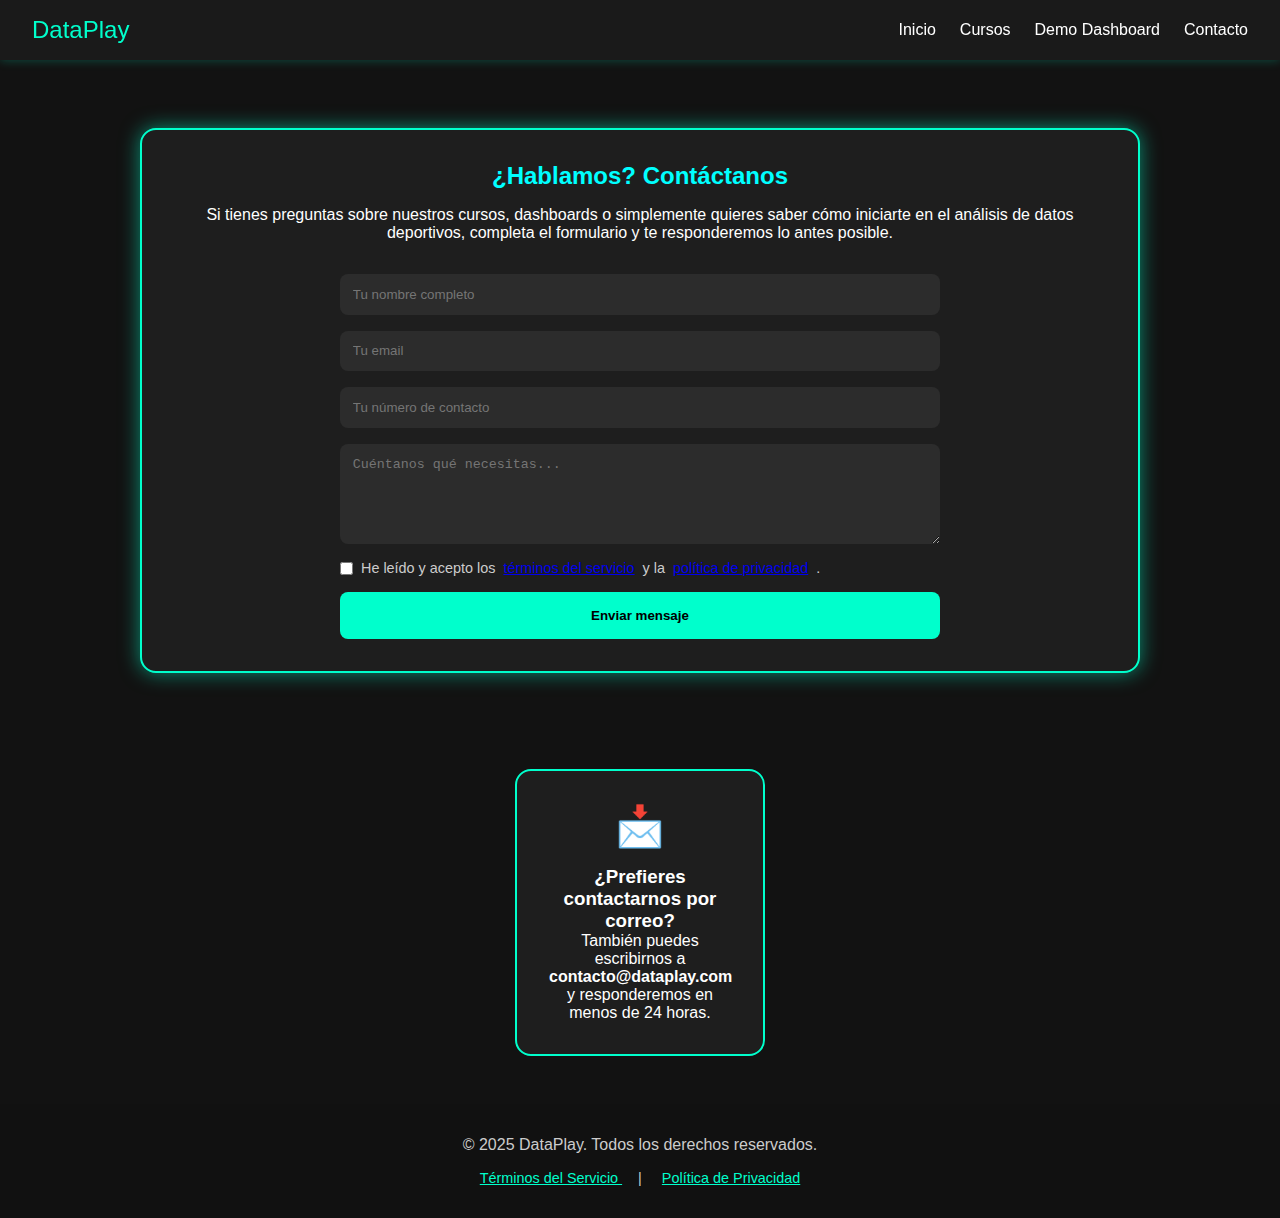
<file: contacto.html>
<!DOCTYPE html>
<html lang="es">
<head>
  <meta charset="UTF-8" />
  <meta name="viewport" content="width=device-width, initial-scale=1.0" />
  <title>Contacto - DataPlay</title>
  <link rel="stylesheet" href="styles.css" />
</head>
<body>

  <!-- Navbar fija -->
  <nav class="navbar">
    <div class="logo">DataPlay</div>
    <ul class="nav-links">
      <li><a href="index.html">Inicio</a></li>
      <li><a href="cursos.html">Cursos</a></li>
      <li><a href="dashboard.html">Demo Dashboard</a></li>
      <li><a href="contacto.html">Contacto</a></li>
    </ul>
  </nav>

  <!-- Espacio compensatorio para la navbar -->
  <div style="height: 80px;"></div>

<!-- Sección de contacto -->
<section class="dashboard-card" id="contacto">
  <h2>¿Hablamos? Contáctanos</h2>
  <p style="text-align: center; margin-bottom: 2rem;">
    Si tienes preguntas sobre nuestros cursos, dashboards o simplemente quieres saber cómo iniciarte en el análisis de datos deportivos, completa el formulario y te responderemos lo antes posible.
  </p>

  <form action="https://formsubmit.co/sydorange93@gmail.com" method="POST" style="max-width: 600px; margin: 0 auto; display: flex; flex-direction: column; gap: 1rem;">
    <!-- Campos visibles -->
    <input type="text" name="nombre" placeholder="Tu nombre completo" required style="padding: 0.8rem; border-radius: 0.5rem; border: none; background-color: #2c2c2c; color: white;" />
    <input type="email" name="email" placeholder="Tu email" required style="padding: 0.8rem; border-radius: 0.5rem; border: none; background-color: #2c2c2c; color: white;" />
    <input type="tel" name="telefono" placeholder="Tu número de contacto" style="padding: 0.8rem; border-radius: 0.5rem; border: none; background-color: #2c2c2c; color: white;" />
    <textarea name="mensaje" placeholder="Cuéntanos qué necesitas..." rows="5" style="padding: 0.8rem; border-radius: 0.5rem; border: none; background-color: #2c2c2c; color: white;"></textarea>

    <!-- Checkbox legal -->
    <label style="display: flex; align-items: center; gap: 0.5rem; font-size: 0.9rem; color: #ccc;">
      <input type="checkbox" required />
      He leído y acepto los <a href="terminos.html" target="_blank">términos del servicio</a> y la
      <a href="privacidad.html" target="_blank">política de privacidad</a>.
    </label>

    <!-- Botón -->
    <button type="submit" style="background-color: #00ffcc; color: #000; padding: 1rem; border: none; border-radius: 0.5rem; font-weight: bold; cursor: pointer;">
      Enviar mensaje
    </button>

    <!-- Campos ocultos para FormSubmit -->
    <input type="hidden" name="_next" value="http://127.0.0.1:5500/gracias.html">
    <input type="hidden" name="_captcha" value="false">
  </form>
</section>

<!-- CTA adicional -->
<section class="cards-section">
  <div class="card">
    <div class="icon">📩</div>
    <h3>¿Prefieres contactarnos por correo?</h3>
    <p>También puedes escribirnos a <strong>contacto@dataplay.com</strong> y responderemos en menos de 24 horas.</p>
  </div>
</section>


  <!-- Footer -->
<footer style="background-color: #111; color: #ccc; text-align: center; padding: 2rem; font-family: 'Montserrat', sans-serif;">
  <p>&copy; 2025 DataPlay. Todos los derechos reservados.</p>
  
  <div style="margin-top: 1rem; font-size: 0.9rem;">
    <a href="terminos.html" target="_blank" style="color: #00ffcc; text-decoration: underline; margin: 0 1rem;">
      Términos del Servicio
    </a>
    |
    <a href="privacidad.html" target="_blank" style="color: #00ffcc; text-decoration: underline; margin: 0 1rem;">
      Política de Privacidad
    </a>
  </div>
</footer>


</body>
</html>
</file>
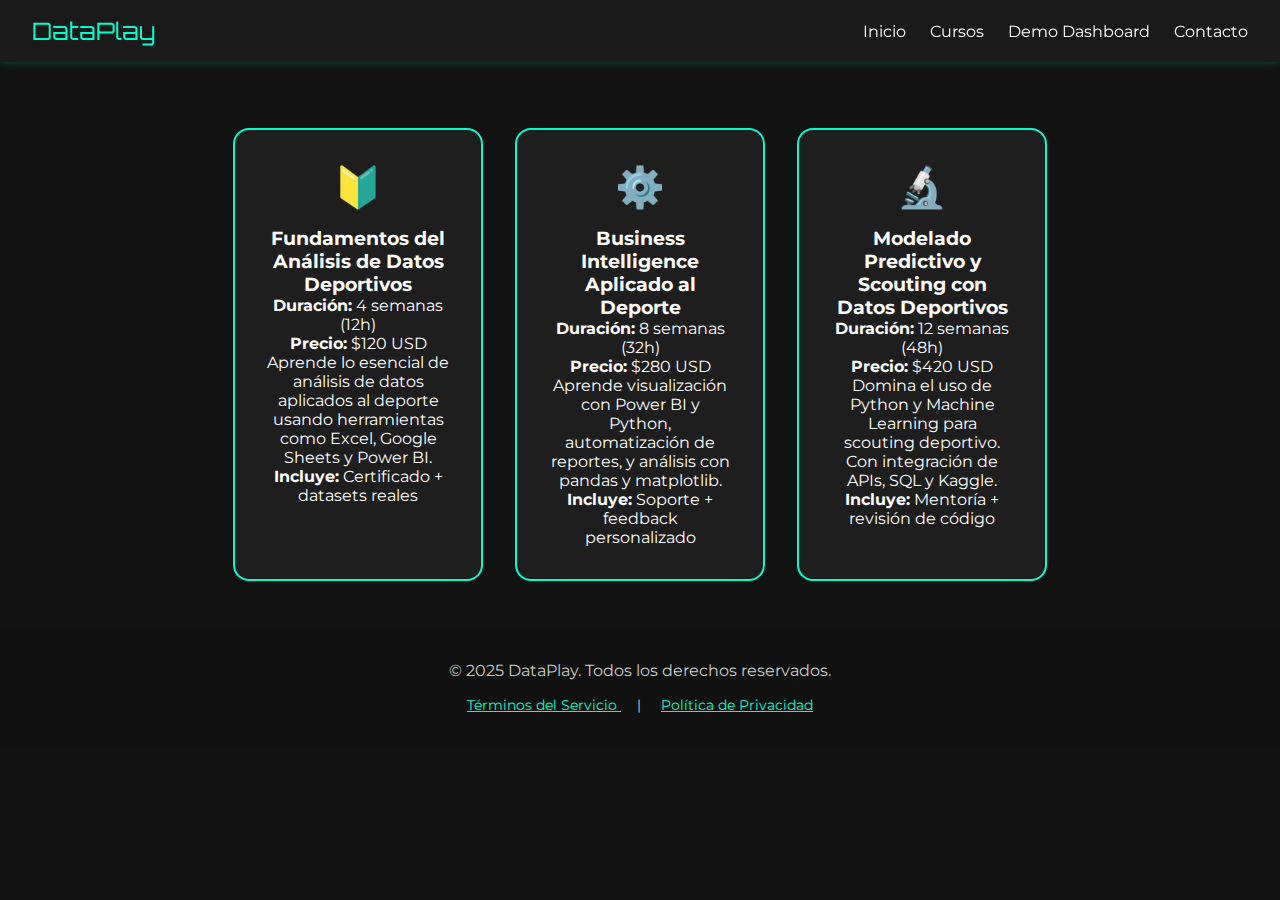
<file: cursos.html>
<!DOCTYPE html>
<html lang="es">
<head>
  <meta charset="UTF-8" />
  <meta name="viewport" content="width=device-width, initial-scale=1.0" />
  <title>Cursos | DataPlay</title>
  <link rel="stylesheet" href="styles.css" />
  <link href="https://fonts.googleapis.com/css2?family=Montserrat&family=Orbitron&display=swap" rel="stylesheet">
</head>
<body>
  <!-- Navbar fija -->
  <nav class="navbar">
    <div class="logo">DataPlay</div>
    <ul class="nav-links">
      <li><a href="index.html">Inicio</a></li>
      <li><a href="cursos.html">Cursos</a></li>
      <li><a href="dashboard.html">Demo Dashboard</a></li>
      <li><a href="contacto.html">Contacto</a></li>
    </ul>
  </nav>

  <!-- Sección de Cursos -->
  <section class="cards-section" style="padding-top: 8rem">
    <!-- Curso Básico -->
    <div class="card">
      <div class="icon">🔰</div>
      <h3>Fundamentos del Análisis de Datos Deportivos</h3>
      <p><strong>Duración:</strong> 4 semanas (12h)</p>
      <p><strong>Precio:</strong> $120 USD</p>
      <p>Aprende lo esencial de análisis de datos aplicados al deporte usando herramientas como Excel, Google Sheets y Power BI.</p>
      <p><strong>Incluye:</strong> Certificado + datasets reales</p>
    </div>

    <!-- Curso Intermedio -->
    <div class="card">
      <div class="icon">⚙️</div>
      <h3>Business Intelligence Aplicado al Deporte</h3>
      <p><strong>Duración:</strong> 8 semanas (32h)</p>
      <p><strong>Precio:</strong> $280 USD</p>
      <p>Aprende visualización con Power BI y Python, automatización de reportes, y análisis con pandas y matplotlib.</p>
      <p><strong>Incluye:</strong> Soporte + feedback personalizado</p>
    </div>

    <!-- Curso Avanzado -->
    <div class="card">
      <div class="icon">🔬</div>
      <h3>Modelado Predictivo y Scouting con Datos Deportivos</h3>
      <p><strong>Duración:</strong> 12 semanas (48h)</p>
      <p><strong>Precio:</strong> $420 USD</p>
      <p>Domina el uso de Python y Machine Learning para scouting deportivo. Con integración de APIs, SQL y Kaggle.</p>
      <p><strong>Incluye:</strong> Mentoría + revisión de código</p>
    </div>
  </section>

  <!-- Footer -->
<footer style="background-color: #111; color: #ccc; text-align: center; padding: 2rem; font-family: 'Montserrat', sans-serif;">
  <p>&copy; 2025 DataPlay. Todos los derechos reservados.</p>
  
  <div style="margin-top: 1rem; font-size: 0.9rem;">
    <a href="terminos.html" target="_blank" style="color: #00ffcc; text-decoration: underline; margin: 0 1rem;">
      Términos del Servicio
    </a>
    |
    <a href="privacidad.html" target="_blank" style="color: #00ffcc; text-decoration: underline; margin: 0 1rem;">
      Política de Privacidad
    </a>
  </div>
</footer>

</body>
</html>
</file>
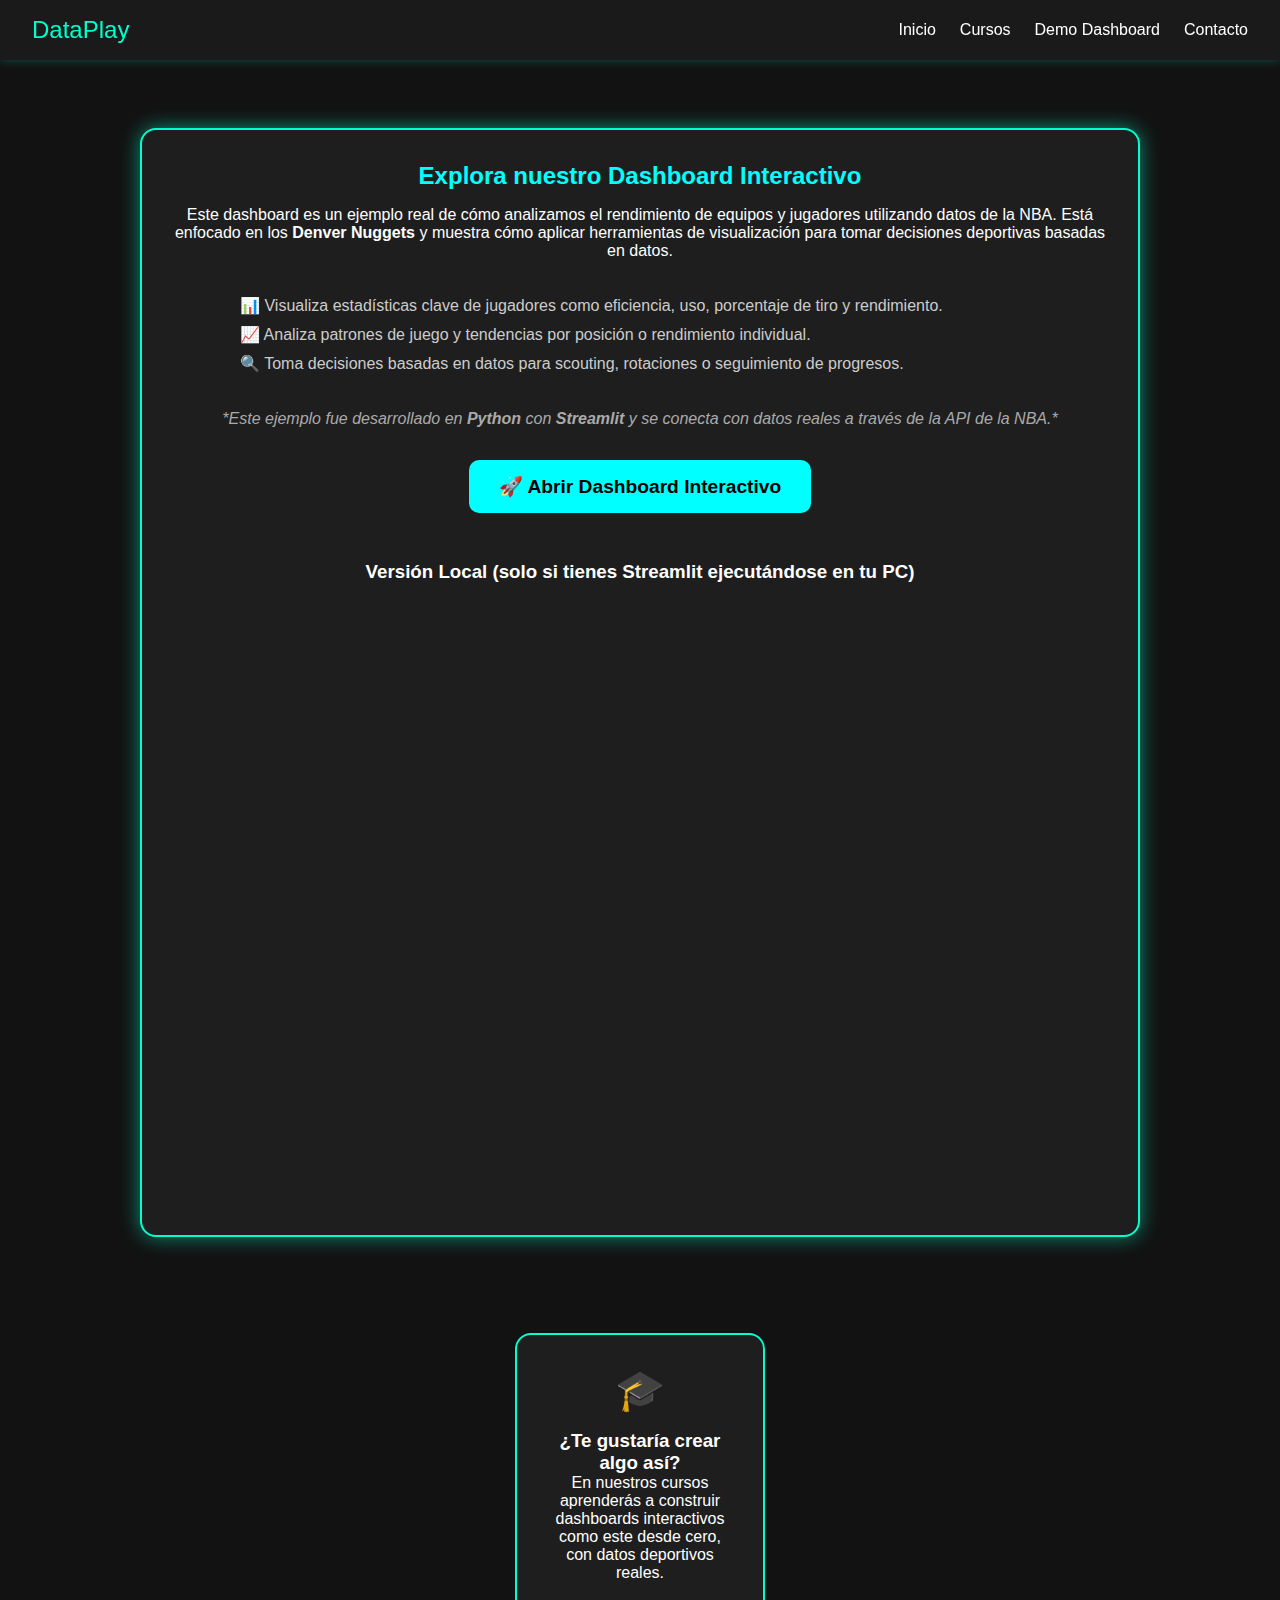
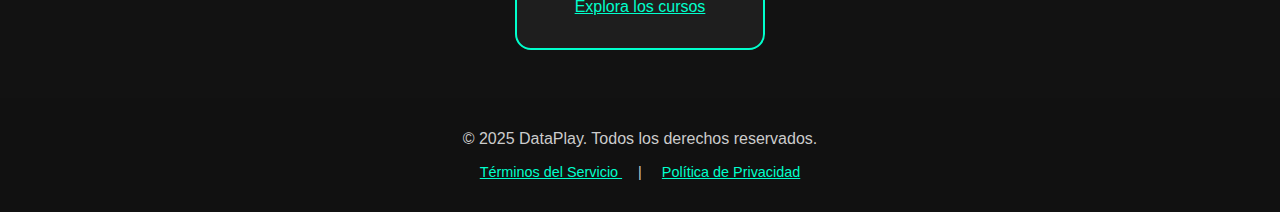
<file: dashboard.html>
<!DOCTYPE html>
<html lang="es">
<head>
  <meta charset="UTF-8" />
  <meta name="viewport" content="width=device-width, initial-scale=1.0" />
  <title>Demo Dashboard - DataPlay</title>
  <link rel="stylesheet" href="styles.css" />
</head>
<body>

  <!-- Navbar fija -->
  <nav class="navbar">
    <div class="logo">DataPlay</div>
    <ul class="nav-links">
      <li><a href="index.html">Inicio</a></li>
      <li><a href="cursos.html">Cursos</a></li>
      <li><a href="dashboard.html">Demo Dashboard</a></li>
      <li><a href="contacto.html">Contacto</a></li>
    </ul>
  </nav>

  <!-- Espaciado para compensar la navbar fija -->
  <div style="height: 80px;"></div>

  <!-- Explicación del Dashboard -->
  <section class="dashboard-card">
    <h2>Explora nuestro Dashboard Interactivo</h2>
    <p style="text-align: center; margin-bottom: 2rem;">
      Este dashboard es un ejemplo real de cómo analizamos el rendimiento de equipos y jugadores utilizando datos de la NBA.
      Está enfocado en los <strong>Denver Nuggets</strong> y muestra cómo aplicar herramientas de visualización para tomar decisiones deportivas basadas en datos.
    </p>

    <ul style="max-width: 800px; margin: 0 auto 2rem auto; list-style: none; color: #ccc; line-height: 1.8;">
      <li>📊 Visualiza estadísticas clave de jugadores como eficiencia, uso, porcentaje de tiro y rendimiento.</li>
      <li>📈 Analiza patrones de juego y tendencias por posición o rendimiento individual.</li>
      <li>🔍 Toma decisiones basadas en datos para scouting, rotaciones o seguimiento de progresos.</li>
    </ul>

    <p style="text-align: center; font-style: italic; color: #aaa; margin-bottom: 1rem;">
      *Este ejemplo fue desarrollado en <strong>Python</strong> con <strong>Streamlit</strong> y se conecta con datos reales a través de la API de la NBA.*
    </p>

    <!-- Enlace al dashboard de Streamlit -->
    <div style="text-align: center; margin-top: 2rem;">
      <a href="https://nba-dashboard-camusyd.streamlit.app/" target="_blank" 
         style="display: inline-block; background-color: #00ffff; color: #000; padding: 15px 30px; 
                font-size: 1.2rem; border-radius: 10px; text-decoration: none; font-weight: bold;">
        🚀 Abrir Dashboard Interactivo
      </a>
    </div>

    <!-- Iframe para desarrollo local -->
    <h3 style="text-align: center; margin-top: 3rem;">Versión Local (solo si tienes Streamlit ejecutándose en tu PC)</h3>
    <div style="text-align: center; margin-top: 1rem;">
      <iframe src="http://localhost:8501/" width="100%" height="700" frameborder="0"></iframe>
    </div>
  </section>

  <!-- CTA opcional -->
  <section class="cards-section">
    <div class="card">
      <div class="icon">🎓</div>
      <h3>¿Te gustaría crear algo así?</h3>
      <p>En nuestros cursos aprenderás a construir dashboards interactivos como este desde cero, con datos deportivos reales.</p>
      <a href="cursos.html" style="display: inline-block; margin-top: 1rem; color: #00ffcc;">Explora los cursos</a>
    </div>
  </section>

  <!-- Footer -->
  <footer style="background-color: #111; color: #ccc; text-align: center; padding: 2rem; font-family: 'Montserrat', sans-serif;">
    <p>&copy; 2025 DataPlay. Todos los derechos reservados.</p>
    
    <div style="margin-top: 1rem; font-size: 0.9rem;">
      <a href="terminos.html" target="_blank" style="color: #00ffcc; text-decoration: underline; margin: 0 1rem;">
        Términos del Servicio
      </a>
      |
      <a href="privacidad.html" target="_blank" style="color: #00ffcc; text-decoration: underline; margin: 0 1rem;">
        Política de Privacidad
      </a>
    </div>
  </footer>

</body>
</html>
</file>
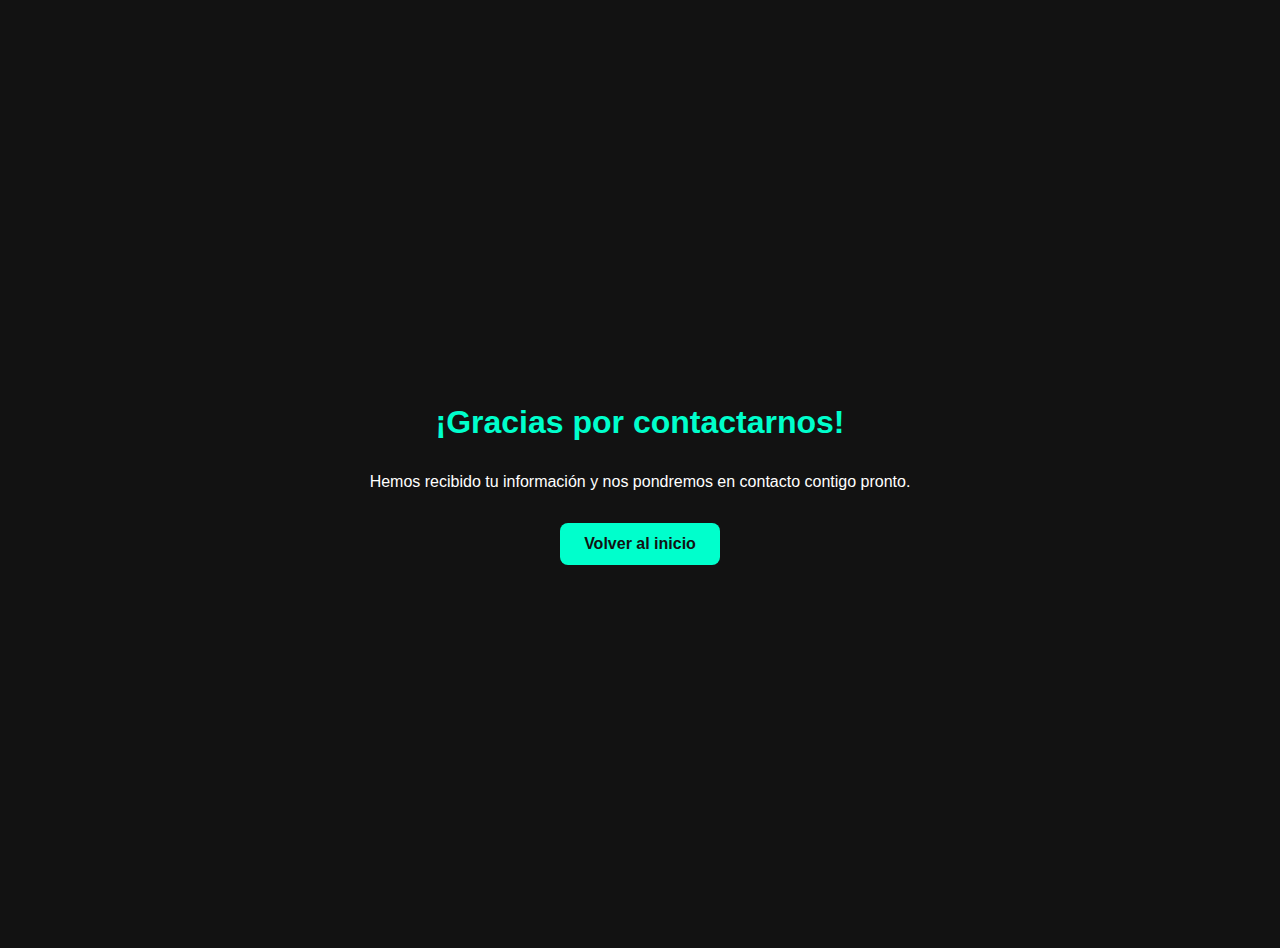
<file: gracias.html>
<!DOCTYPE html>
<html lang="es">
<head>
  <meta charset="UTF-8">
  <title>Gracias por contactarnos</title>
  <meta name="viewport" content="width=device-width, initial-scale=1.0">
  <style>
    body {
      background-color: #121212;
      color: #ffffff;
      font-family: 'Montserrat', sans-serif;
      display: flex;
      flex-direction: column;
      align-items: center;
      justify-content: center;
      height: 100vh;
      text-align: center;
      padding: 1rem;
    }

    h1 {
      color: #00ffcc;
      margin-bottom: 1rem;
      font-family: 'Orbitron', sans-serif;
    }

    p {
      margin-bottom: 2rem;
    }

    a.button {
      padding: 0.75rem 1.5rem;
      background-color: #00ffcc;
      color: #121212;
      text-decoration: none;
      border-radius: 8px;
      font-weight: bold;
      transition: background-color 0.3s ease;
    }

    a.button:hover {
      background-color: #00ffff;
    }
  </style>
</head>
<body>
  <h1>¡Gracias por contactarnos!</h1>
  <p>Hemos recibido tu información y nos pondremos en contacto contigo pronto.</p>
  <a href="index.html" class="button">Volver al inicio</a>
</body>
</html>
</file>
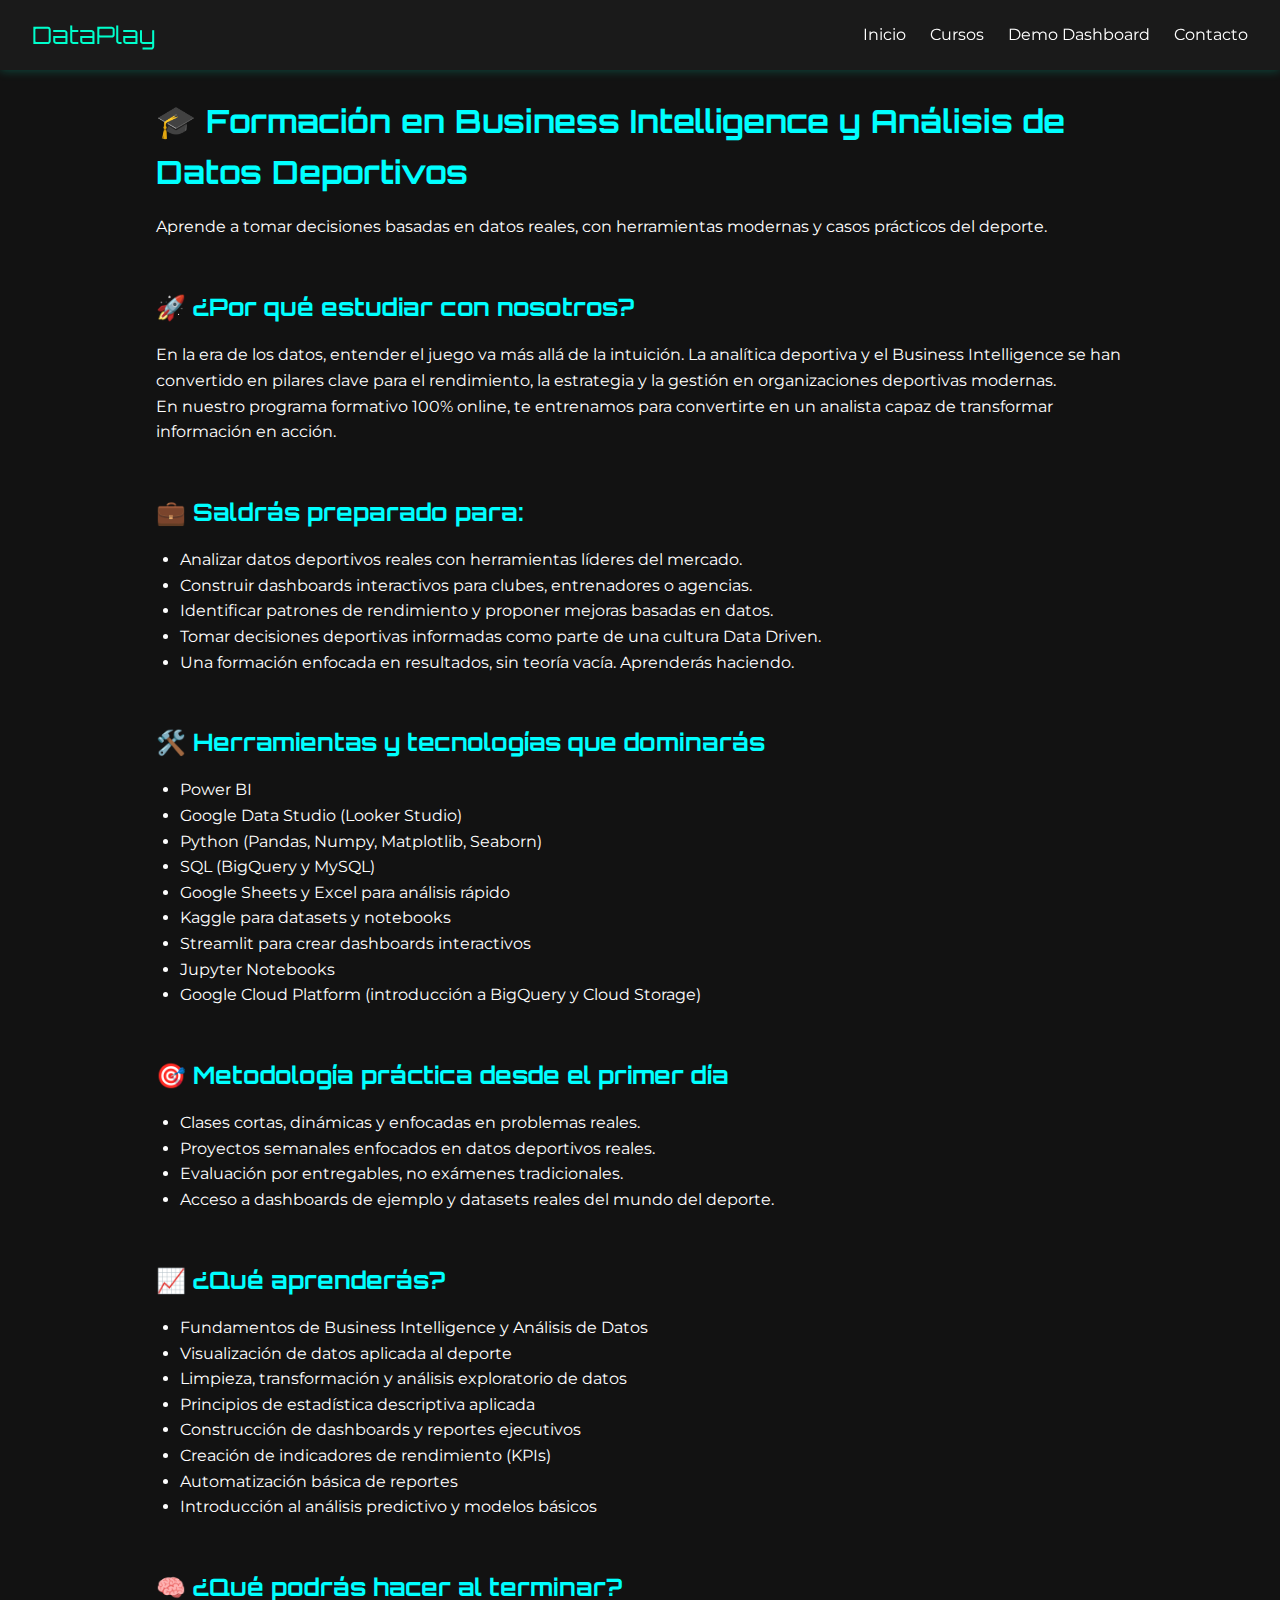
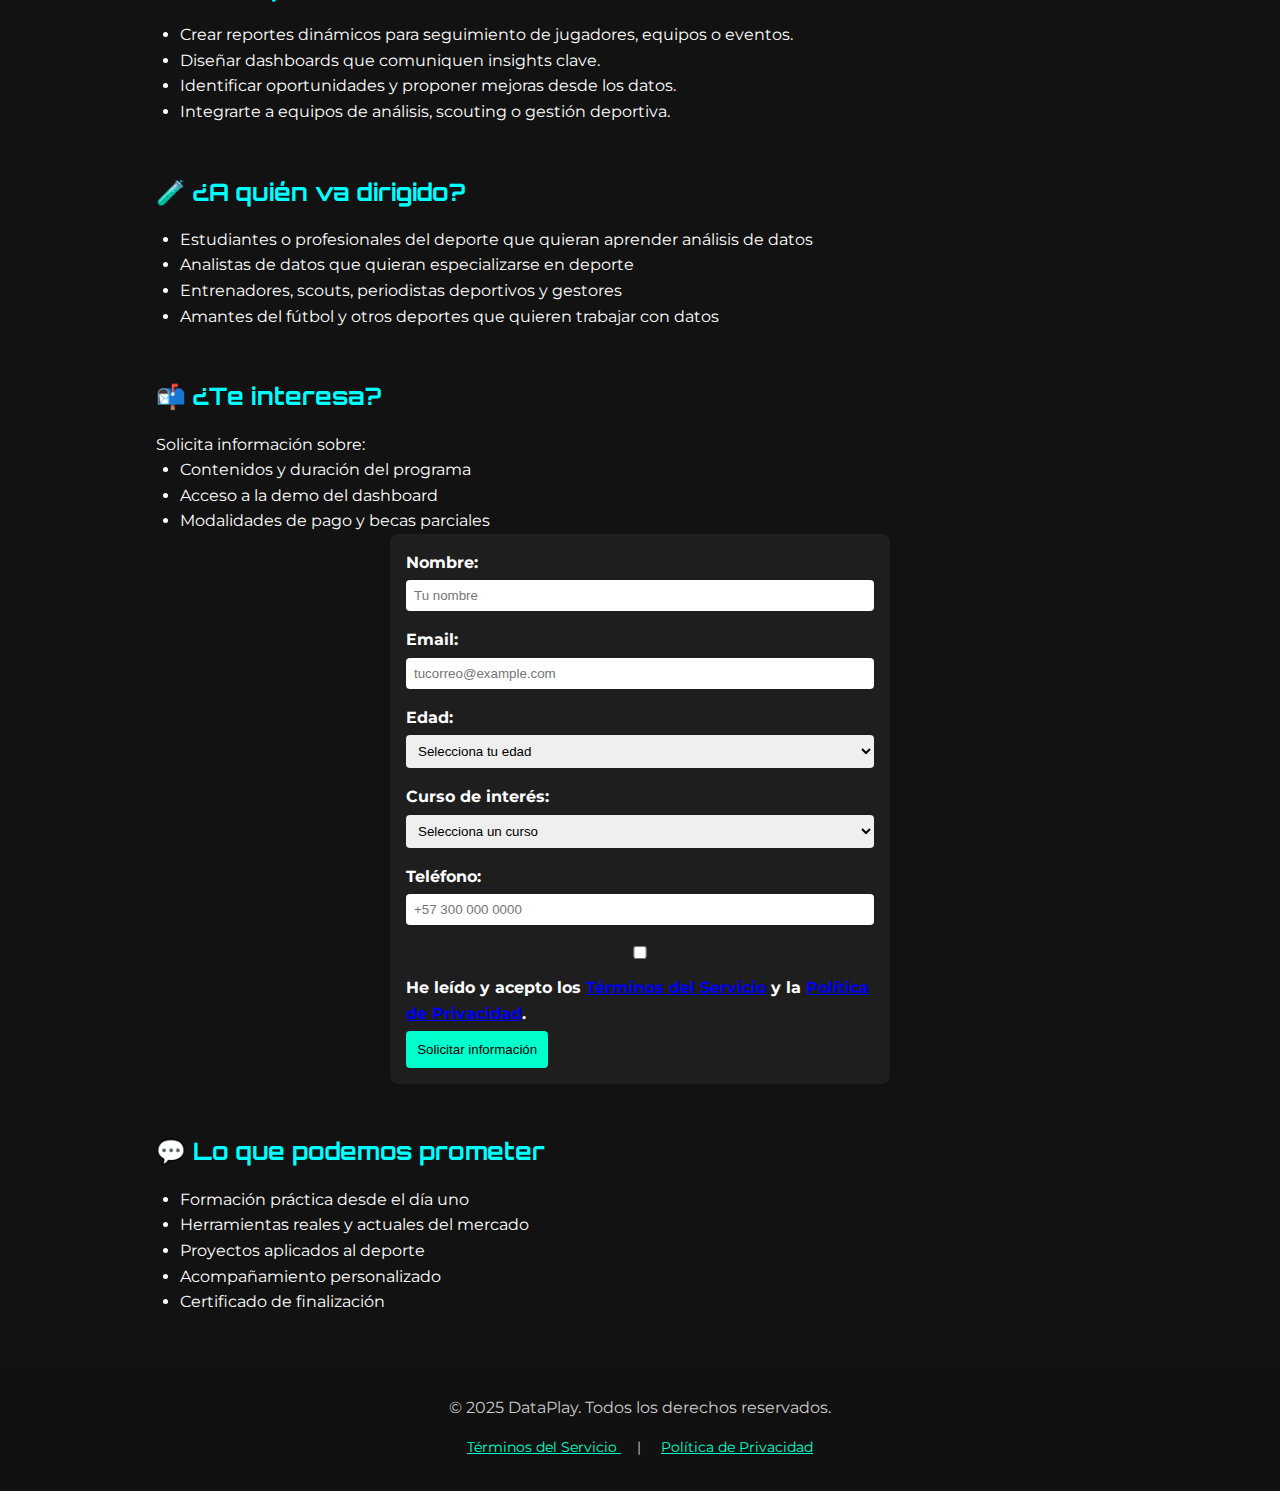
<file: index copy.html>
<!DOCTYPE html>
<html lang="es">
<head>
  <meta charset="UTF-8">
  <meta name="viewport" content="width=device-width, initial-scale=1.0">
  <title>Formación en BI Deportivo – DataPlay</title>
  <link href="https://fonts.googleapis.com/css2?family=Orbitron&family=Montserrat&display=swap" rel="stylesheet">
  <style>
    /* Reset básico */
    * {
      margin: 0;
      padding: 0;
      box-sizing: border-box;
    }

    body {
      background: #121212;
      color: #fff;
      font-family: 'Montserrat', sans-serif;
      line-height: 1.6;
    }

    /* Navbar */
    .navbar {
      position: fixed;
      top: 0;
      width: 100%;
      background: #1a1a1a;
      display: flex;
      justify-content: space-between;
      align-items: center;
      padding: 1rem 2rem;
      z-index: 1000;
      box-shadow: 0 0 10px #00ffcc44;
    }

    .logo {
      font-family: 'Orbitron', sans-serif;
      font-size: 1.5rem;
      color: #00ffcc;
    }

    .nav-links {
      list-style: none;
      display: flex;
      gap: 1.5rem;
    }

    .nav-links a {
      color: #fff;
      text-decoration: none;
      transition: color 0.3s;
    }

    .nav-links a:hover {
      color: #00ffcc;
    }

    main {
      padding-top: 6rem;
      padding-left: 1rem;
      padding-right: 1rem;
      max-width: 1000px;
      margin: auto;
    }

    h1, h2, h3 {
      color: #00ffff;
      font-family: 'Orbitron', sans-serif;
      margin-bottom: 1rem;
    }

    section {
      margin-bottom: 3rem;
    }

    ul {
      margin-left: 1.5rem;
      list-style: disc;
    }

    .formulario {
      background-color: #1e1e1e;
      padding: 1rem;
      border-radius: 0.5rem;
      max-width: 500px;
      margin: 0 auto;
    }

    .formulario input, .formulario select {
      width: 100%;
      margin-bottom: 1rem;
      padding: 0.5rem;
      border: none;
      border-radius: 4px;
    }

    .formulario label {
      font-weight: bold;
      display: block;
      margin-bottom: 0.3rem;
    }

    .formulario button {
      padding: 0.7rem;
      background-color: #00ffcc;
      border: none;
      border-radius: 4px;
      cursor: pointer;
    }

    .formulario button:hover {
      background-color: #00ffff;
    }

    .footer {
  background-color: #1a1a1a;
  text-align: center;
  padding: 1.5rem;
  margin-top: 3rem;
  border-top: 1px solid #00ffcc44;
  color: #aaa;
  font-size: 0.9rem;
}
  </style>
</head>
<body>

  <!-- Navbar fija -->
  <nav class="navbar">
    <div class="logo">DataPlay</div>
    <ul class="nav-links">
      <li><a href="index.html">Inicio</a></li>
      <li><a href="cursos.html">Cursos</a></li>
      <li><a href="dashboard.html">Demo Dashboard</a></li>
      <li><a href="contacto.html">Contacto</a></li>
    </ul>
  </nav>

  <main>
    <section id="inicio">
      <h1>🎓 Formación en Business Intelligence y Análisis de Datos Deportivos</h1>
      <p>Aprende a tomar decisiones basadas en datos reales, con herramientas modernas y casos prácticos del deporte.</p>
    </section>

    <section id="porque">
      <h2>🚀 ¿Por qué estudiar con nosotros?</h2>
      <p>En la era de los datos, entender el juego va más allá de la intuición. La analítica deportiva y el Business Intelligence se han convertido en pilares clave para el rendimiento, la estrategia y la gestión en organizaciones deportivas modernas.</p>
      <p>En nuestro programa formativo 100% online, te entrenamos para convertirte en un analista capaz de transformar información en acción.</p>
    </section>

    <section>
      <h2>💼 Saldrás preparado para:</h2>
      <ul>
        <li>Analizar datos deportivos reales con herramientas líderes del mercado.</li>
        <li>Construir dashboards interactivos para clubes, entrenadores o agencias.</li>
        <li>Identificar patrones de rendimiento y proponer mejoras basadas en datos.</li>
        <li>Tomar decisiones deportivas informadas como parte de una cultura Data Driven.</li>
        <li>Una formación enfocada en resultados, sin teoría vacía. Aprenderás haciendo.</li>
      </ul>
    </section>

    <section>
      <h2>🛠️ Herramientas y tecnologías que dominarás</h2>
      <ul>
        <li>Power BI</li>
        <li>Google Data Studio (Looker Studio)</li>
        <li>Python (Pandas, Numpy, Matplotlib, Seaborn)</li>
        <li>SQL (BigQuery y MySQL)</li>
        <li>Google Sheets y Excel para análisis rápido</li>
        <li>Kaggle para datasets y notebooks</li>
        <li>Streamlit para crear dashboards interactivos</li>
        <li>Jupyter Notebooks</li>
        <li>Google Cloud Platform (introducción a BigQuery y Cloud Storage)</li>
      </ul>
    </section>

    <section>
      <h2>🎯 Metodología práctica desde el primer día</h2>
      <ul>
        <li>Clases cortas, dinámicas y enfocadas en problemas reales.</li>
        <li>Proyectos semanales enfocados en datos deportivos reales.</li>
        <li>Evaluación por entregables, no exámenes tradicionales.</li>
        <li>Acceso a dashboards de ejemplo y datasets reales del mundo del deporte.</li>
      </ul>
    </section>

    <section id="cursos">
      <h2>📈 ¿Qué aprenderás?</h2>
      <ul>
        <li>Fundamentos de Business Intelligence y Análisis de Datos</li>
        <li>Visualización de datos aplicada al deporte</li>
        <li>Limpieza, transformación y análisis exploratorio de datos</li>
        <li>Principios de estadística descriptiva aplicada</li>
        <li>Construcción de dashboards y reportes ejecutivos</li>
        <li>Creación de indicadores de rendimiento (KPIs)</li>
        <li>Automatización básica de reportes</li>
        <li>Introducción al análisis predictivo y modelos básicos</li>
      </ul>
    </section>

    <section>
      <h2>🧠 ¿Qué podrás hacer al terminar?</h2>
      <ul>
        <li>Crear reportes dinámicos para seguimiento de jugadores, equipos o eventos.</li>
        <li>Diseñar dashboards que comuniquen insights clave.</li>
        <li>Identificar oportunidades y proponer mejoras desde los datos.</li>
        <li>Integrarte a equipos de análisis, scouting o gestión deportiva.</li>
      </ul>
    </section>

    <section>
      <h2>🧪 ¿A quién va dirigido?</h2>
      <ul>
        <li>Estudiantes o profesionales del deporte que quieran aprender análisis de datos</li>
        <li>Analistas de datos que quieran especializarse en deporte</li>
        <li>Entrenadores, scouts, periodistas deportivos y gestores</li>
        <li>Amantes del fútbol y otros deportes que quieren trabajar con datos</li>
      </ul>
    </section>

    <section id="contacto">
      <h2>📬 ¿Te interesa?</h2>
      <p>Solicita información sobre:</p>
      <ul>
        <li>Contenidos y duración del programa</li>
        <li>Acceso a la demo del dashboard</li>
        <li>Modalidades de pago y becas parciales</li>
      </ul>
<form action="https://formsubmit.co/sydorange93@gmail.com" method="POST" class="formulario">
  <label for="nombre">Nombre:</label>
  <input type="text" id="nombre" name="nombre" placeholder="Tu nombre" required>

  <label for="email">Email:</label>
  <input type="email" id="email" name="email" placeholder="tucorreo@example.com" required>

  <label for="edad">Edad:</label>
  <select id="edad" name="edad" required>
    <option value="">Selecciona tu edad</option>
    <option>Menos de 18</option>
    <option>18-24</option>
    <option>25-34</option>
    <option>35-44</option>
    <option>45+</option>
  </select>

  <label for="curso">Curso de interés:</label>
  <select id="curso" name="curso" required>
    <option value="">Selecciona un curso</option>
    <option>Fundamentos del Análisis de Datos Deportivos - Duración: 4 semanas</option>
    <option>Business Intelligence Aplicado al Deporte - Duración: 8 semanas</option>
    <option>Modelado Predictivo y Scouting con Datos Deportivos - Duración: 12 semanas</option>
  </select>

  <label for="telefono">Teléfono:</label>
  <input type="tel" id="telefono" name="telefono" placeholder="+57 300 000 0000" required>

<label>
  <input type="checkbox" name="terminos" required>
  He leído y acepto los
  <a href="terminos.html" target="_blank">Términos del Servicio</a> y la
  <a href="privacidad.html" target="_blank">Política de Privacidad</a>.
</label>


  <!-- Opcional: redirigir después de enviar -->
  <input type="hidden" name="_next" value="http://127.0.0.1:5500/gracias.html">

  <!-- Opcional: evitar CAPTCHA -->
  <input type="hidden" name="_captcha" value="false">

  <button type="submit">Solicitar información</button>
</form>

    </section>

    <section>
      <h2>💬 Lo que podemos prometer</h2>
      <ul>
        <li>Formación práctica desde el día uno</li>
        <li>Herramientas reales y actuales del mercado</li>
        <li>Proyectos aplicados al deporte</li>
        <li>Acompañamiento personalizado</li>
        <li>Certificado de finalización</li>
      </ul>
    </section>

  </main>

    <!-- Footer -->
<footer style="background-color: #111; color: #ccc; text-align: center; padding: 2rem; font-family: 'Montserrat', sans-serif;">
  <p>&copy; 2025 DataPlay. Todos los derechos reservados.</p>
  
  <div style="margin-top: 1rem; font-size: 0.9rem;">
    <a href="terminos.html" target="_blank" style="color: #00ffcc; text-decoration: underline; margin: 0 1rem;">
      Términos del Servicio
    </a>
    |
    <a href="privacidad.html" target="_blank" style="color: #00ffcc; text-decoration: underline; margin: 0 1rem;">
      Política de Privacidad
    </a>
  </div>
</footer>

  
</body>
</html>
</file>
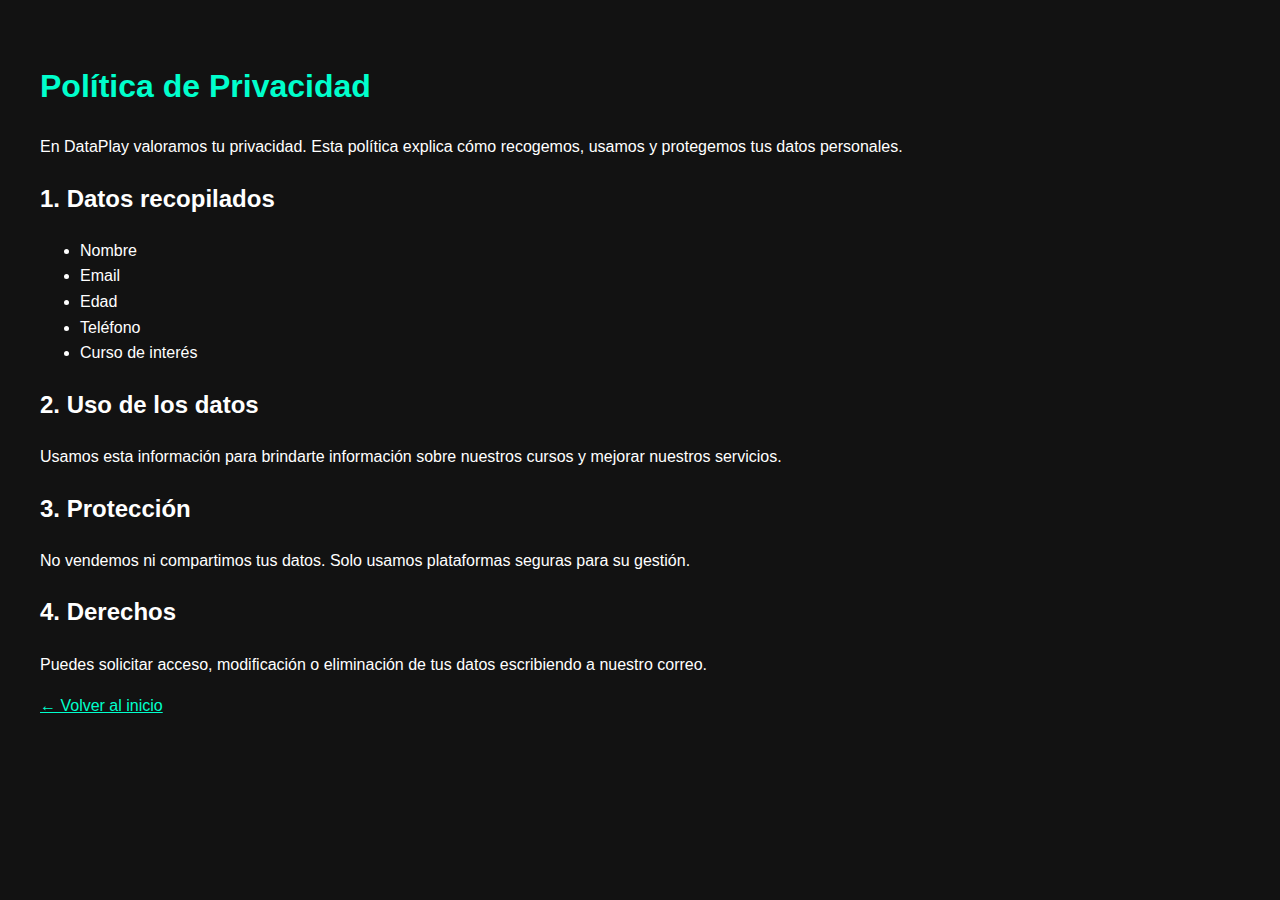
<file: privacidad.html>
<!DOCTYPE html>
<html lang="es">
<head>
  <meta charset="UTF-8">
  <title>Política de Privacidad – DataPlay</title>
  <meta name="viewport" content="width=device-width, initial-scale=1.0">
  <style>
    body {
      background-color: #121212;
      color: #fff;
      font-family: 'Montserrat', sans-serif;
      padding: 2rem;
      line-height: 1.6;
    }

    h1 {
      color: #00ffcc;
      font-family: 'Orbitron', sans-serif;
    }

    a {
      color: #00ffcc;
      text-decoration: underline;
    }
  </style>
</head>
<body>
  <h1>Política de Privacidad</h1>
  <p>En DataPlay valoramos tu privacidad. Esta política explica cómo recogemos, usamos y protegemos tus datos personales.</p>

  <h2>1. Datos recopilados</h2>
  <ul>
    <li>Nombre</li>
    <li>Email</li>
    <li>Edad</li>
    <li>Teléfono</li>
    <li>Curso de interés</li>
  </ul>

  <h2>2. Uso de los datos</h2>
  <p>Usamos esta información para brindarte información sobre nuestros cursos y mejorar nuestros servicios.</p>

  <h2>3. Protección</h2>
  <p>No vendemos ni compartimos tus datos. Solo usamos plataformas seguras para su gestión.</p>

  <h2>4. Derechos</h2>
  <p>Puedes solicitar acceso, modificación o eliminación de tus datos escribiendo a nuestro correo.</p>

  <p><a href="index.html">← Volver al inicio</a></p>
</body>
</html>
</file>
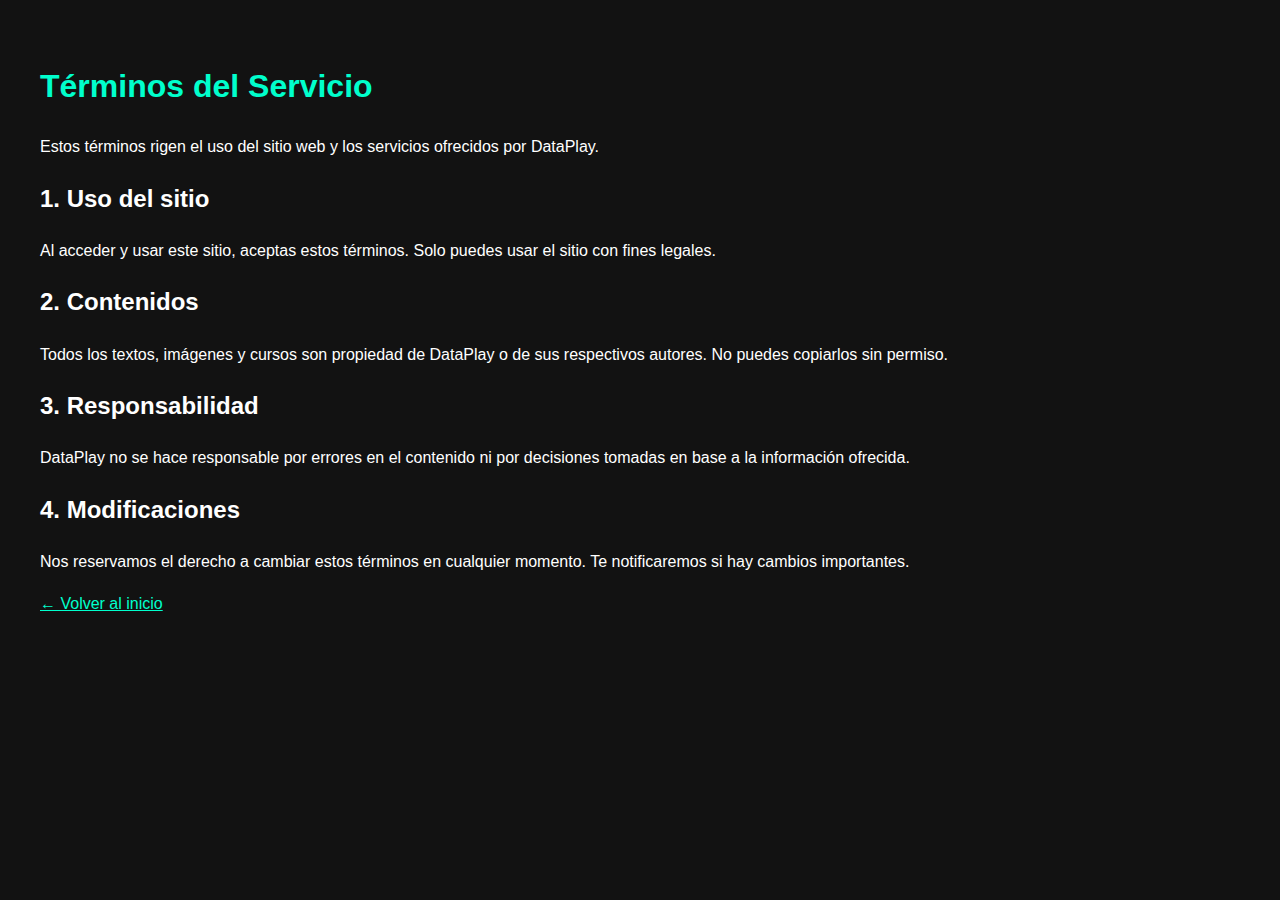
<file: terminos.html>
<!DOCTYPE html>
<html lang="es">
<head>
  <meta charset="UTF-8">
  <title>Términos del Servicio – DataPlay</title>
  <meta name="viewport" content="width=device-width, initial-scale=1.0">
  <style>
    body {
      background-color: #121212;
      color: #fff;
      font-family: 'Montserrat', sans-serif;
      padding: 2rem;
      line-height: 1.6;
    }

    h1 {
      color: #00ffcc;
      font-family: 'Orbitron', sans-serif;
    }

    a {
      color: #00ffcc;
      text-decoration: underline;
    }
  </style>
</head>
<body>
  <h1>Términos del Servicio</h1>
  <p>Estos términos rigen el uso del sitio web y los servicios ofrecidos por DataPlay.</p>

  <h2>1. Uso del sitio</h2>
  <p>Al acceder y usar este sitio, aceptas estos términos. Solo puedes usar el sitio con fines legales.</p>

  <h2>2. Contenidos</h2>
  <p>Todos los textos, imágenes y cursos son propiedad de DataPlay o de sus respectivos autores. No puedes copiarlos sin permiso.</p>

  <h2>3. Responsabilidad</h2>
  <p>DataPlay no se hace responsable por errores en el contenido ni por decisiones tomadas en base a la información ofrecida.</p>

  <h2>4. Modificaciones</h2>
  <p>Nos reservamos el derecho a cambiar estos términos en cualquier momento. Te notificaremos si hay cambios importantes.</p>

  <p><a href="index.html">← Volver al inicio</a></p>
</body>
</html>
</file>
<file: styles.css>
/* Reset básico */
* {
  margin: 0;
  padding: 0;
  box-sizing: border-box;
}

body {
  background: #121212;
  color: #fff;
  font-family: 'Montserrat', sans-serif;
}

/* Navbar */
.navbar {
  position: fixed;
  top: 0;
  width: 100%;
  background: #1a1a1a;
  display: flex;
  justify-content: space-between;
  align-items: center;
  padding: 1rem 2rem;
  z-index: 1000;
  box-shadow: 0 0 10px #00ffcc44;
}

.logo {
  font-family: 'Orbitron', sans-serif;
  font-size: 1.5rem;
  color: #00ffcc;
}

.nav-links {
  list-style: none;
  display: flex;
  gap: 1.5rem;
}

.nav-links a {
  color: #fff;
  text-decoration: none;
  transition: color 0.3s;
}

.nav-links a:hover {
  color: #00ffcc;
}

/* Hero */
.hero {
  background: url('cancha-pixelada.jpg') center/cover no-repeat;
  height: 90vh;
  display: flex;
  align-items: center;
  justify-content: center;
  text-align: center;
  padding-top: 4rem;
}

.hero-content {
  background-color: rgba(0, 0, 0, 0.5);
  padding: 2rem;
  border-radius: 1rem;
}

.hero h1 {
  font-family: 'Orbitron', sans-serif;
  font-size: 2.5rem;
  color: #00ffff;
}

.hero p {
  font-size: 1.2rem;
  color: #ffffff;
  margin-top: 1rem;
}

/* Cards */
.cards-section {
  display: flex;
  justify-content: center;
  gap: 2rem;
  padding: 3rem 1rem;
  flex-wrap: wrap;
}

.card {
  background: #1e1e1e;
  border: 2px solid #00ffcc;
  border-radius: 1rem;
  padding: 2rem;
  width: 250px;
  text-align: center;
  transition: transform 0.3s, box-shadow 0.3s;
}

.card:hover {
  transform: scale(1.05);
  box-shadow: 0 0 15px #00ffff;
}

.card .icon {
  font-size: 2.5rem;
  margin-bottom: 1rem;
}

/* Dashboard */
.dashboard-card {
  background: #1e1e1e;
  border: 2px solid #00ffcc;
  border-radius: 1rem;
  padding: 2rem;
  margin: 3rem auto;
  width: 90%;
  max-width: 1000px;
  box-shadow: 0 0 20px #00ffcc88;
}

.dashboard-card h2 {
  text-align: center;
  font-family: 'Orbitron', sans-serif;
  color: #00ffff;
  margin-bottom: 1rem;
}

.dashboard-card iframe {
  width: 100%;
  height: 600px;
  border: none;
  border-radius: 0.5rem;
}

/* Footer */
.footer {
  background: #1a1a1a;
  padding: 2rem;
  text-align: center;
  font-size: 0.9rem;
  color: #ccc;
}

.footer .social a {
  margin: 0 0.5rem;
  text-decoration: none;
  color: #00ffcc;
  transition: color 0.3s;
}

.footer .social a:hover {
  color: #00ffff;
}
</file>
